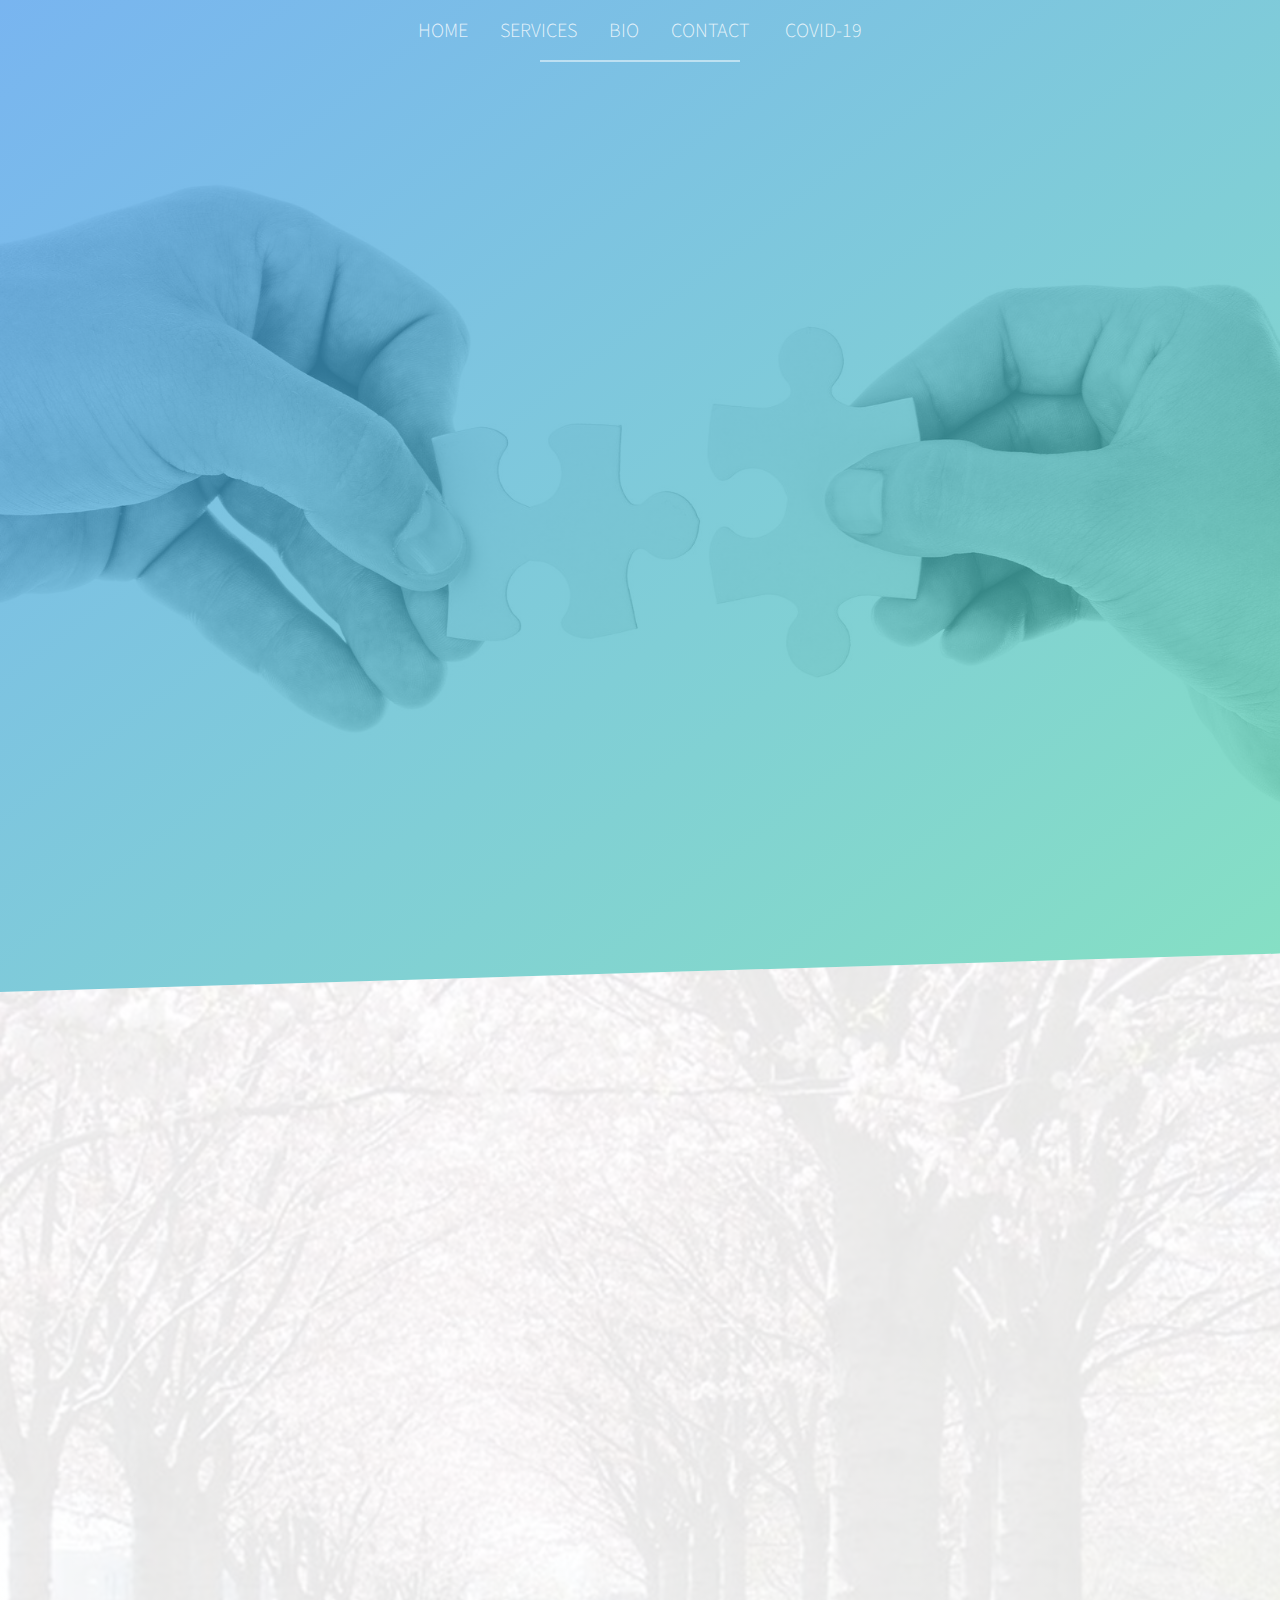
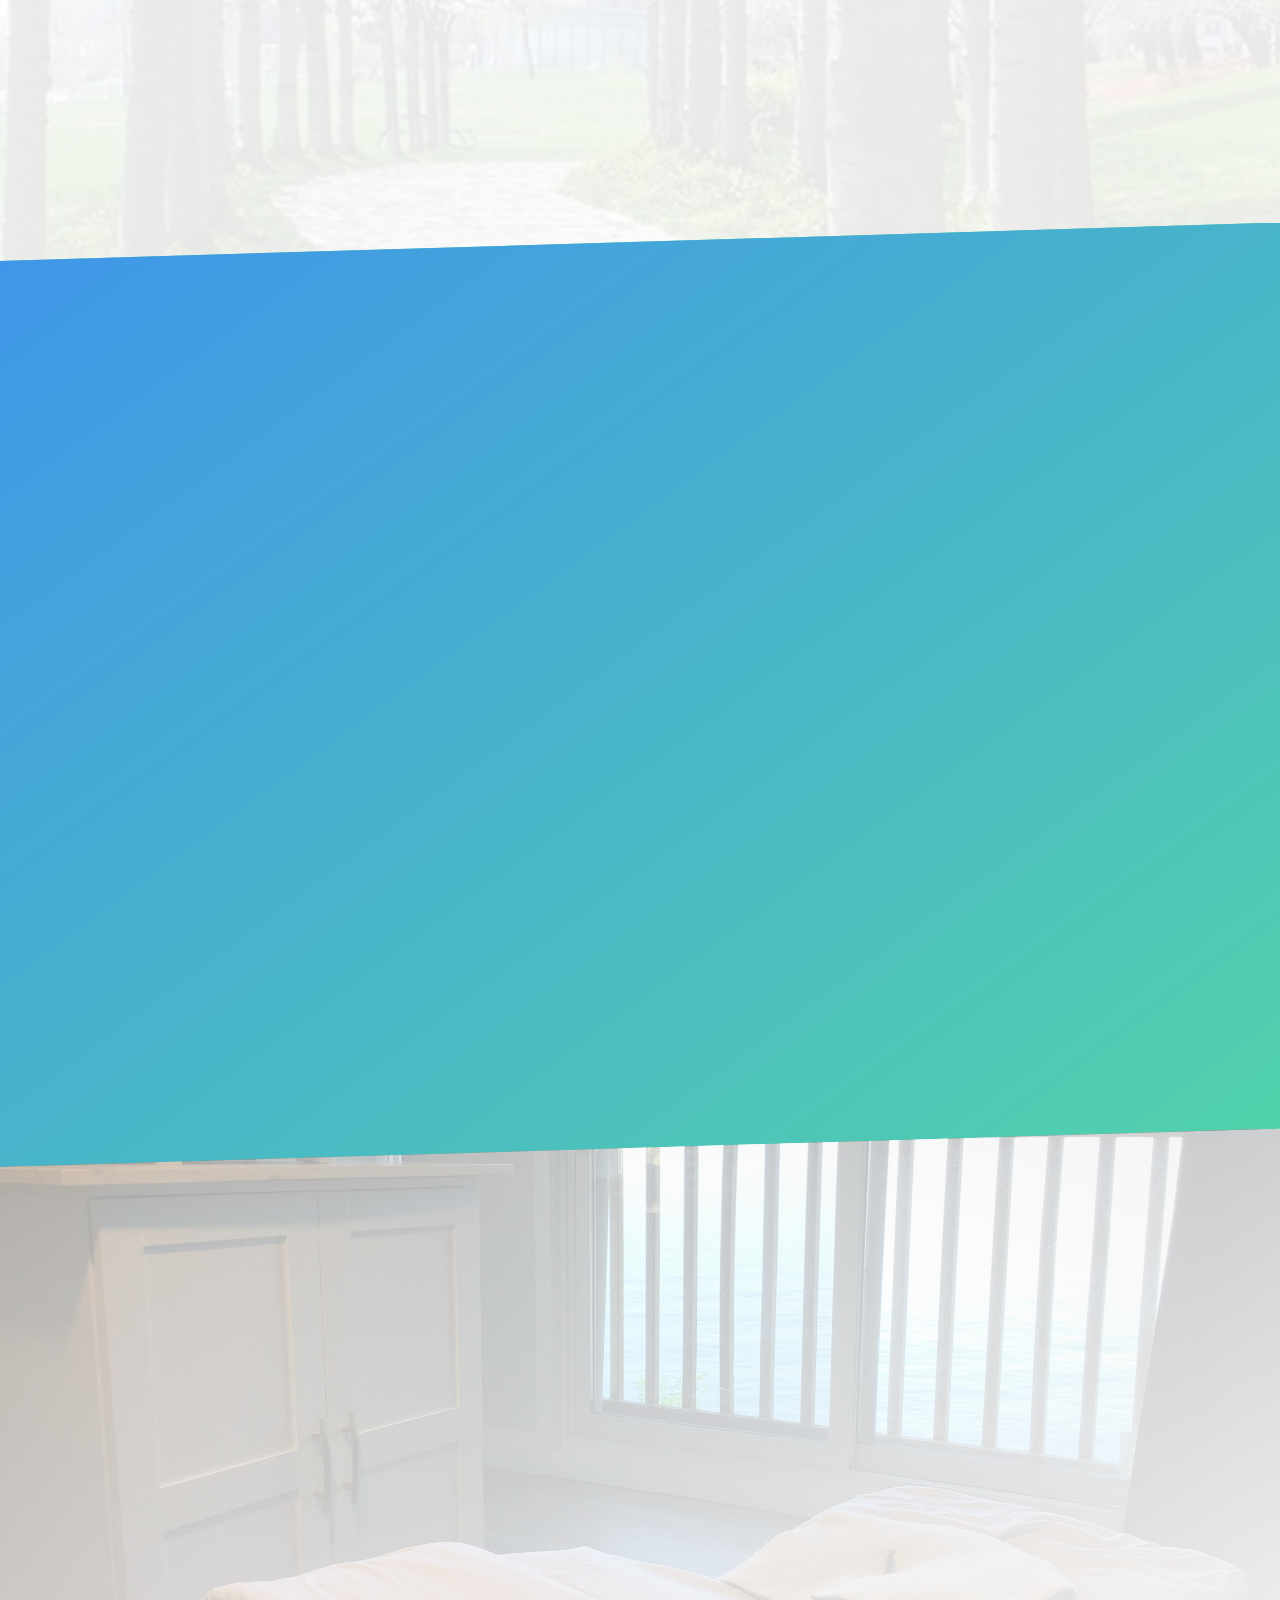
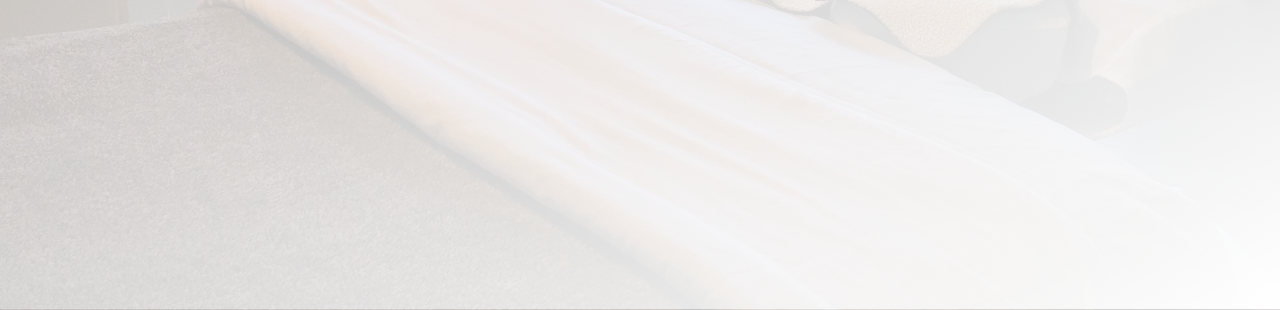
<file: index.html>
﻿<!doctype html>
<html lang="en">
<head>
    <!-- Required meta tags -->
    <meta charset="utf-8">
    <meta name="viewport" content="width=device-width, initial-scale=1, shrink-to-fit=no">
    <meta name="keywords" content="Stephanie Bruesche, massage, burlington, massage therapy, RMT, registered massage therapy, registered massage therapist" />

    <link rel="shortcut icon" href="favicon.ico">

    <!-- Bootstrap CSS -->
    <link rel="stylesheet" href="https://stackpath.bootstrapcdn.com/bootstrap/4.4.1/css/bootstrap.min.css" integrity="sha384-Vkoo8x4CGsO3+Hhxv8T/Q5PaXtkKtu6ug5TOeNV6gBiFeWPGFN9MuhOf23Q9Ifjh" crossorigin="anonymous">

    <!-- Font Awesome -->
    <link rel="stylesheet" href="https://use.fontawesome.com/releases/v5.7.0/css/all.css" integrity="sha384-lZN37f5QGtY3VHgisS14W3ExzMWZxybE1SJSEsQp9S+oqd12jhcu+A56Ebc1zFSJ" crossorigin="anonymous">

    <!-- Fonts -->
    <link href="https://fonts.googleapis.com/css?family=Tangerine:400,700&display=swap" rel="stylesheet">
    <link href='https://fonts.googleapis.com/css?family=Source+Sans+Pro:400,300,600,400italic,700' rel='stylesheet' type='text/css'>
    <link rel="preconnect" href="https://fonts.googleapis.com">
    <link rel="preconnect" href="https://fonts.gstatic.com" crossorigin>
    <link href="https://fonts.googleapis.com/css2?family=Raleway:wght@400;600&display=swap" rel="stylesheet">

    <!-- Custom Styles -->
    <link rel="stylesheet" href="styles/animate.min.css" />
    <link rel="stylesheet" href="styles/site.css" />


    <title>Stephanie Brueschke R.M.T.</title>

</head>
    <body>

    <header id="header" role="main" class="container">
        <div class="navbar navbar-expand-md mx-auto">
            <button class="navbar-toggler text-white" type="button" data-toggle="collapse" data-target="#navLinks" aria-controls="navbarSupportedContent" aria-expanded="false" aria-label="Toggle navigation">
                <i class="fas fa-bars"></i>
            </button>
            <div id="navLinks" class="collapse navbar-collapse">
                <ul class="nav mx-auto">
                    <li class="nav-item" data-toggle="collapse" data-target=".navbar-collapse.show">
                        <a class="nav-link text-uppercase" href="#home">Home</a>
                    </li>
                    <li class="nav-item" data-toggle="collapse" data-target=".navbar-collapse.show">
                        <a class="nav-link text-uppercase" href="#services">Services</a>
                    </li>
                    <li class="nav-item" data-toggle="collapse" data-target=".navbar-collapse.show">
                        <a class="nav-link text-uppercase" href="#bio">Bio</a>
                    </li>
                    <li class="nav-item" data-toggle="collapse" data-target=".navbar-collapse.show">
                        <a class="nav-link text-uppercase" href="#contactus">Contact</a>
                    </li>
                    <li class="nav-item" data-toggle="collapse" data-target=".navbar-collapse.show">
                        <a class="nav-link text-uppercase" href="corona-virus.html"><i class="fas fa-exclamation-circle"></i>&nbsp;COVID-19</a>
                    </li>
                </ul>
            </div>
        </div>
    </header>
    
    <section id="home" data-selection="home" class="clip-bottom-slope parallax">
        <div class="container d-flex align-items-center">
            <div class="text-wrap">
                <div class="row">
                    <div class="col-lg-12 text-center">
                        <img class="responsive logo to-animate" src="images/logo_lg_white_nobg.png" alt="" />
                        <!--<h1 class="display-6 to-animate">Put your health in my hands</h1>-->

                        <a class="btn btn-lg btn-ghost to-animate" href="tel:1-289-812-1200"><i class="fas fa-phone-square fa-1x"></i>&nbsp;&nbsp;Book your appointment today</a>
                    </div>
                </div>
            </div>

        </div>
    </section>

    <!--
        <section id="callouts">
        <div class="container">
            <div class="row to-animate">
                <div class="col-lg-12 px-0 py-4">
                    <div class="card text-center border-0 shadow-lg rounded-0">
                        <div class="card-body">
                            <p>
                                Registered Massage Therapists are able to provide benefits to a wide-ranging client population and can help alleviate musculoskeletal disfunction related to injury, chronic disease and everyday stress. I aim to support you on your wellness journey by ensuring you feel seen and heard.  My goal is to empower you to take control of how you feel and give you tools to help you feel your best.
                            </p>
                            <p>
                                By choosing a therapist in good standing with the College of Massage Therapists of Ontario (CMTO); you know you will have a highly qualified professional who will treat you with respect and will uphold the ethical standard of the profession.
                            </p>
                        </div>
                    </div>
                </div>
            </div>
        </div>
    </section>
    -->
    <section id="services" class="pull-up">
        <div class="container">
            <div class="mx-auto text-center">
                <h2 class="section-heading to-animate">Services</h2>
                <h5 class=" to-animate">
                    The practice of massage therapy is the assessment of the soft tissue and joints of the body and the treatment and prevention of physical disfunction and pain of the soft tissue and joints by manipulation to develop, maintain, rehabilitate or augment physical function, or releave pain.
                </h5>
                <p class="text-muted to-animate">Massage Therapy Act, 1991.</p>
            </div>

            <div class="row">
                <div class="col-lg-4 col-md-4 col-sm-12 order-lg-first order-md-first order-last service-list to-animate">
                    <h4>We can help with:</h4>
                    <ul>
                        <li>Soft tissue (muscle, tendon, joint and nerve) injuries</li>
                        <li>Sports injuries</li>
                        <li>Overuse and repetitive strain injuries</li>
                        <li>Generalized muscle tension</li>
                        <li>Pre or Post surgical rehabilitation</li>
                        <li>Arthritis</li>
                        <li>Headaches</li>
                        <li>Edema (swelling)</li>
                        <li>Pregnancy related problems</li>
                        <li>Motor vehicle accident injuries</li>
                        <li>Stress and anxiety</li>
                    </ul>
                </div>
                <div class="col-lg-8 col-md-8 col-sm-12 order-lg-last order-md-last order-first px-4">
                    <div class="card-deck text-center text-white">
                        <div class="card mb-4 shadow-sm bg-blue2 to-animate">
                            <div class="card-header">
                                30 Minutes
                            </div>
                            <div class="card-body">
                                <p class="display-4 pb-0 mb-0">$60<sup>00</sup></p>
                                <span class="text-small">Per Session</span>
                            </div>
                        </div>
                        <div class="card mb-4 shadow-sm bg-blue3 to-animate">
                            <div class="card-header">
                                45 Minutes
                            </div>
                            <div class="card-body">
                                <p class="display-4 pb-0 mb-0">$80<sup>00</sup></p>
                                <span class="text-small">Per Session</span>
                            </div>
                        </div>
                    </div>
                    <div class="card-deck text-center text-white to-animate">
                        <div class="card mb-4 shadow-sm bg-blue4">
                            <div class="card-header">
                                60 Minutes
                            </div>
                            <div class="card-body">
                                <p class="display-4 pb-0 mb-0">$95<sup>00</sup></p>
                                <span class="text-small">Per Session</span>
                            </div>
                        </div>
                        <div class="card mb-4 shadow-sm bg-blue1 to-animate">
                            <div class="card-header">
                                90 Minutes
                            </div>
                            <div class="card-body">
                                <p class="display-4 pb-0 mb-0">$135<sup>00</sup></p>
                                <span class="text-small">Per Session</span>
                            </div>
                        </div>
                    </div>
                    <div class="text-center to-animate">
                        <img class="mx-0 my-4 payment" src="./images/visa-64.png" />
                        <img class="mx-0 my-4 payment" src="./images/mastercard-64.png" />
                        <img class="mx-0 my-4 payment" src="./images/interac-64.png" />
                        <img class="mx-0 my-4 payment" src="./images/cheque-64.png" />
                        <img class="mx-0 my-4 payment" src="./images/cash-64.png" />
                    </div>
                </div>
            </div>


        </div>
    </section>

    <section id="bio" class="clip-both-slope pull-up">
        <div class="container">
            <h2 class="section-heading text-center to-animate">Bio</h2>  
            <h2 class="staff-name to-animate text-center pb-4">Stephanie Brueschke - <span class="staff-designation">Registered Massage Therapist</span></h2>
            <div class="row to-animate">
                <div class="col-lg-4 col-md-12 col-sm-12 text-center my-auto">
                    <img class="responsive circle-portrait" src="images/sb_headshot.JPG"/>
                </div>
                <div class="col-lg-8 col-md-12 col-sm-12">
                    <p class="text-left">I had my first experiences with massage when I was twelve and a competitive swimmer dealing with injuries.  I appreciated how the RMTs could combine anatomical knowledge, therapeutic exercise and soft tissue treatment in a uniquely personal setting.  As a young athlete I developed an appreciation for personal health and wellness, and knew I wanted to help others achieve this too. After achieving my Bachelor of Kinesiology from McMaster University in 2004, I continued on to receive my diploma in Massage Therapy in 2005.</p>
                    <p class="text-left">It has been my pleasure to treat in Burlington since 2006. I have had the opportunity to work with a diverse set of patients from young children to young at heart nonagenarians. Whether treating acute injuries, degenerative disease or physical manifestation of mental distress; I aim to empower each individual to set and achieve personal wellness goals. I am honoured to have been entrusted by so many people from Burlington and the surrounding area as a member of their healthcare team.</p>
                    <p class="text-left">As a mom, fur-mom, wife, and daughter, I know how hard it can be to prioritize yourself when sometimes it seems each day is a series of curveballs. I look forward to helping you carve out some time for yourself and assisting you to feel your best.  If you think our little piece of serenity by the lake seems like a welcoming place to come and put yourself first; please feel free to reach out with any questions or inquires.</p>
                </div>
            </div>
        </div>
    </section>

    <section id="contactus" class="clip-top-slope pull-up">
        <div class="container">
            <h2 class="section-heading text-center to-animate">Get In Touch</h2>
            <div class="row">
                <div class="col-lg-4 col-md-12 col-sm-12">
                    <div class="row">
                        <div class="col-lg-12 col-md-6 col-sm-12">
                            <div id="clinic-hours">
                                <h3 class="pt-4 to-animate">Clinic Hours</h3>
                                <table class="to-animate">
                                    <tr><td class="day-of-week">Monday</td><td>9:00AM - 4:00PM</td></tr>
                                    <tr><td class="day-of-week">Tuesday</td><td>9:00AM - 2:00PM</td></tr>
                                    <tr><td class="day-of-week">Wednesday</td><td>9:00AM - 4:00PM</td></tr>
                                    <tr><td class="day-of-week">Thursday</td><td>9:00AM - 2:00PM</td></tr>
                                    <tr><td class="day-of-week">Friday</td><td>9:00AM - 4:00PM</td></tr>
                                    <tr><td class="day-of-week">Saturday</td><td>CLOSED</td></tr>
                                    <tr><td class="day-of-week">Sunday</td><td>CLOSED</td></tr>
                                    <tr><td colspan=2><small class="text-muted font-italic">*Additional times may be available upon request</small></td></tr>
                                </table>
                            </div>
                        </div>
                        <div class="col-lg-12 col-md-6 col-sm-12">
                            <div id="contactinfo">
                                <h3 class="pt-4  to-animate">Contact</h3>
                                <table class="to-animate">
                                    <tr>
                                        <td class="icon"><i class="fas fa-phone"></i></td>
                                        <td><a href="tel:1-289-812-1200">(289) 812-1200</a></td>
                                    </tr>
                                    <tr>
                                        <td class="icon"><i class="far fa-envelope"></i></td>
                                        <td><a href="mailto:steph.rmt@gmail.com">steph.rmt@gmail.com</a></td>
                                    </tr>
                                    <tr>
                                        <td class="icon"><i class="fas fa-map-marker-alt"></i></td>
                                        <td>342 Newbold Crt.<br />Burlington, ON, L7R 2Y6<br/></td>
                                    </tr>
                                </table>
                            </div>
                        </div>
                    </div>
                </div>
                <div class="col-lg-8 col-md-12 col-sm-12 to-animate">
                    <iframe src="https://www.google.com/maps/embed?pb=!1m18!1m12!1m3!1d2902.2060976433236!2d-79.78924238494608!3d43.33087617913369!2m3!1f0!2f0!3f0!3m2!1i1024!2i768!4f13.1!3m3!1m2!1s0x882c9f3517ebd37d%3A0xbef8778c99c68a69!2sStephanie%20Brueschke%20R.M.T.!5e0!3m2!1sen!2sca!4v1659634651821!5m2!1sen!2sca" class="shadow-lg" width="100%" height="100%" frameborder="0" style="border:0; min-height:400px" allowfullscreen="" loading="lazy" referrerpolicy="no-referrer-when-downgrade"></iframe>
            </div>
        </div>
    </section>

    <!-- Optional JavaScript -->
    <!-- jQuery first, then Popper.js, then Bootstrap JS -->
    <script src="https://code.jquery.com/jquery-3.4.1.slim.min.js" integrity="sha384-J6qa4849blE2+poT4WnyKhv5vZF5SrPo0iEjwBvKU7imGFAV0wwj1yYfoRSJoZ+n" crossorigin="anonymous"></script>
    <script src="https://stackpath.bootstrapcdn.com/bootstrap/4.4.1/js/bootstrap.min.js" integrity="sha384-wfSDF2E50Y2D1uUdj0O3uMBJnjuUD4Ih7YwaYd1iqfktj0Uod8GCExl3Og8ifwB6" crossorigin="anonymous"></script>

    <!-- Waypoints -->
    <script src="scripts/jquery.waypoints.min.js"></script>

    <!-- Main script for site -->
    <script src="scripts/main.js"></script>

    </body>
</html>
</file>
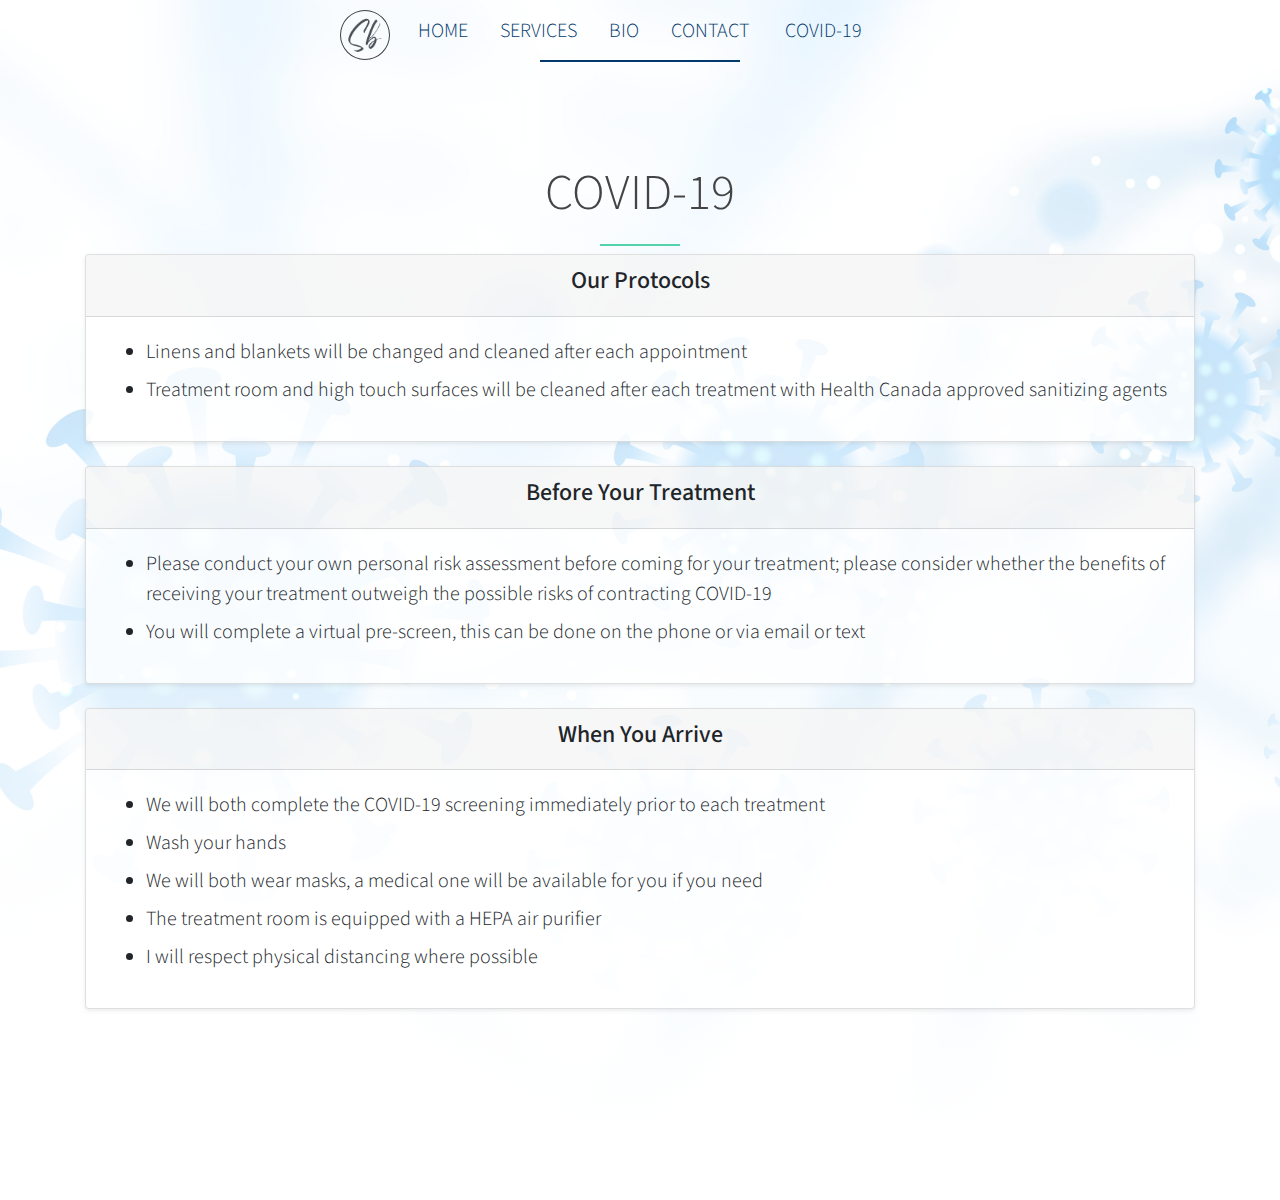
<file: corona-virus.html>
<!doctype html>
<html lang="en">
<head>
    <!-- Required meta tags -->
    <meta charset="utf-8">
    <meta name="viewport" content="width=device-width, initial-scale=1, shrink-to-fit=no">
    <meta name="keywords" content="Stephanie Bruesche, massage, burlington, massage therapy, RMT, registered massage therapy, registered massage therapist" />

    <link rel="shortcut icon" href="favicon.ico">

    <!-- Bootstrap CSS -->
    <link rel="stylesheet" href="https://stackpath.bootstrapcdn.com/bootstrap/4.4.1/css/bootstrap.min.css" integrity="sha384-Vkoo8x4CGsO3+Hhxv8T/Q5PaXtkKtu6ug5TOeNV6gBiFeWPGFN9MuhOf23Q9Ifjh" crossorigin="anonymous">

    <!-- Font Awesome -->
    <link rel="stylesheet" href="https://use.fontawesome.com/releases/v5.7.0/css/all.css" integrity="sha384-lZN37f5QGtY3VHgisS14W3ExzMWZxybE1SJSEsQp9S+oqd12jhcu+A56Ebc1zFSJ" crossorigin="anonymous">

    <!-- Fonts -->
    <link href="https://fonts.googleapis.com/css?family=Tangerine:400,700&display=swap" rel="stylesheet">
    <link href='https://fonts.googleapis.com/css?family=Source+Sans+Pro:400,300,600,400italic,700' rel='stylesheet' type='text/css'>
    <link rel="preconnect" href="https://fonts.googleapis.com">
    <link rel="preconnect" href="https://fonts.gstatic.com" crossorigin>
    <link href="https://fonts.googleapis.com/css2?family=Raleway:wght@400;600&display=swap" rel="stylesheet">

    <!-- Custom Styles -->
    <link rel="stylesheet" href="styles/animate.min.css" />
    <link rel="stylesheet" href="styles/site.css" />


    <title>Stephanie Brueschke R.M.T.</title>

</head>
<body>
    <header id="header" role="main" class="container">
        <div class="navbar dark navbar-expand-md mx-auto">
            <button class="navbar-toggler" type="button" data-toggle="collapse" data-target="#navLinks" aria-controls="navbarSupportedContent" aria-expanded="false" aria-label="Toggle navigation">
                <i class="fas fa-bars"></i>
            </button>
                
                <div id="navLinks" class="collapse navbar-collapse">                
                    <ul class="nav  mx-auto">
                        <li class="nav-item" data-toggle="collapse" data-target=".navbar-collapse.show">
                            <a class="nav-link text-uppercase" href="index.html#home">Home</a>
                        </li>
                        <li class="nav-item" data-toggle="collapse" data-target=".navbar-collapse.show">
                            <a class="nav-link text-uppercase" href="index.html#services">Services</a>
                        </li>
                        <li class="nav-item" data-toggle="collapse" data-target=".navbar-collapse.show">
                            <a class="nav-link text-uppercase" href="index.html#bio">Bio</a>
                        </li>
                        <li class="nav-item" data-toggle="collapse" data-target=".navbar-collapse.show">
                            <a class="nav-link text-uppercase" href="index.html#contactus">Contact</a>
                        </li>
                        <li class="nav-item" data-toggle="collapse" data-target=".navbar-collapse.show">
                            <a class="nav-link text-uppercase"><i class="fas fa-exclamation-circle"></i>&nbsp;COVID-19</a>
                        </li>
                    </ul>
                </div>

            <div class="logo-sm">
                <img src="images/initials_nobg.png" alt="" />
            </div>
        </div>
    </header>
    
    <section id="covid-19" class="">
        <div class="container">
            
            <h2 class="section-heading text-center mt-4">COVID-19</h2> 
            
                
                    <div class="card mb-4 shadow-sm">
                        <div class="card-header  text-center ">
                            <h4>Our Protocols</h4>
                        </div>
                        <div class="card-body">
                            <ul>
                                <li class="mb-2">Linens and blankets will be changed and cleaned after each appointment</li>
                                <li>Treatment room and high touch surfaces will be cleaned after each treatment with Health Canada approved sanitizing agents</li>
                            </ul>
                        </div>
                    </div>
                    <div class="card mb-4 shadow-sm">
                        <div class="card-header text-center ">
                            <h4>Before Your Treatment</h4>
                        </div>
                        <div class="card-body">
                            <ul>
                                <li  class="mb-2">Please conduct your own personal risk assessment before coming for your treatment; please consider whether the benefits of receiving your treatment outweigh the possible risks of contracting COVID-19</li>
                                <li>You will complete a virtual pre-screen, this can be done on the phone or via email or text</li>
                            </ul>
                        </div>
                    </div>
                    <div class="card mb-4 shadow-sm">
                        <div class="card-header text-center ">
                            <h4>When You Arrive</h4>
                        </div>
                        <div class="card-body">
                            <ul>
                                <li  class="mb-2">We will both complete the COVID-19 screening immediately prior to each treatment</li>
                                <li  class="mb-2">Wash your hands</li>
                                <li  class="mb-2">We will both wear masks, a medical one will be available for you if you need</li>
                                <li  class="mb-2">The treatment room is equipped with a HEPA air purifier</li>
                                <li >I will respect physical distancing where possible</li>
                            </ul>
                        </div>
                    </div>
                
   
        
    </section>

        <!-- Optional JavaScript -->
    <!-- jQuery first, then Popper.js, then Bootstrap JS -->
    <script src="https://code.jquery.com/jquery-3.4.1.slim.min.js" integrity="sha384-J6qa4849blE2+poT4WnyKhv5vZF5SrPo0iEjwBvKU7imGFAV0wwj1yYfoRSJoZ+n" crossorigin="anonymous"></script>
    <script src="https://stackpath.bootstrapcdn.com/bootstrap/4.4.1/js/bootstrap.min.js" integrity="sha384-wfSDF2E50Y2D1uUdj0O3uMBJnjuUD4Ih7YwaYd1iqfktj0Uod8GCExl3Og8ifwB6" crossorigin="anonymous"></script>

    <!-- Waypoints -->
    <script src="scripts/jquery.waypoints.min.js"></script>

    <!-- Main script for site -->
    <script src="scripts/main.js"></script>

</body>
</file>
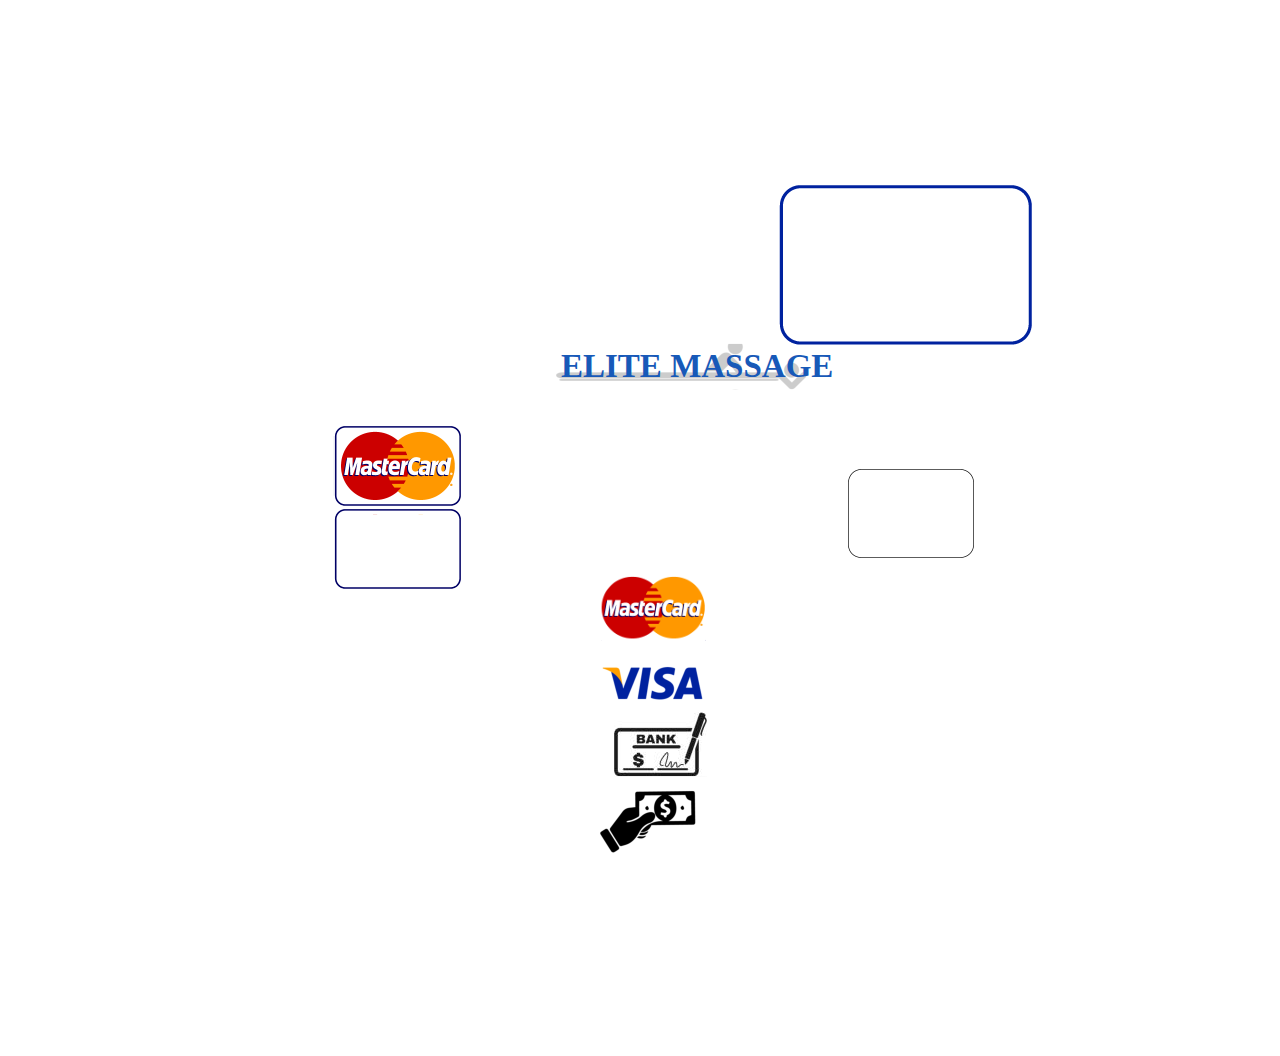
<file: images/cash-64.htm>
<!DOCTYPE html PUBLIC "-//W3C//DTD XHTML 1.0 Transitional//EN" "http://www.w3.org/TR/xhtml1/DTD/xhtml1-transitional.dtd">
<html xmlns="http://www.w3.org/1999/xhtml">
<head>
 <meta name="XAR Files" content="cash-64_htm_files/xr_files.txt"/>
 <title>cash-64</title>
 <meta http-equiv="Content-Type" content="text/html; charset=Windows-1252"/>
 <meta name="Generator" content="Xara HTML filter v.4.1.1.671"/>
 <link rel="stylesheet" type="text/css" href="cash-64_htm_files/xr_main.css"/>
 <link rel="stylesheet" type="text/css" href="cash-64_htm_files/xr_text.css"/>
 <script language="JavaScript" type="text/javascript">
 <!--
  function xr_rx(){var ww=document.documentElement.clientWidth;
  xr_dx=(ww-parseInt(xr_xr.style.width))/2;var i=-parseInt(xr_xr.style.width)/2;
  if(xr_dx<0){i-=xr_dx;xr_dx=0;};xr_xr.style.marginLeft=i+"px";
  document.body.style.backgroundPosition=xr_dx+"px 0px";};
  function xr_nn() {return(true);};
  window.onresize=xr_rx; window.onload=xr_rx;
 -->
 </script>
</head>
<body>
<div class="xr_ap" id="xr_xr" style="width: 816px; height: 1056px; top:0px; left:50%; margin-left: -408px;">
 <script type="text/javascript">var xr_xr=document.getElementById("xr_xr")</script>
<!--[if IE]><div class="xr_ap" id="xr_xri" style="width: 816px; height: 1056px; clip: rect(0px 816px 1056px 0px);"><![endif]-->
<!--[if !IE]>--><div class="xr_ap" id="xr_xri" style="width: 816px; height: 1056px; clip: rect(0px, 816px, 1056px, 0px);"><!--<![endif]-->
 <img class="xr_ap" src="cash-64_htm_files/0.png" alt="" id="mockup_5" title="" style="left: 324px; top: 339px; width: 251px; height: 51px;"/>
 <span class="xr_s0" style="position: absolute; left:329px; top:377px;">
  <span class="xr_tl" style="top: -29px;"><span id="mockup_1"></span>ELITE MASSAGE</span>
 </span>
 <img class="xr_ap" src="cash-64_htm_files/1.png" alt="" title="" style="left: 546px; top: 137px; width: 256px; height: 256px;"/>
 <img class="xr_ap" src="cash-64_htm_files/2.png" alt="" id="Visa-64" title="" style="left: 370px; top: 655px; width: 105px; height: 58px;"/>
 <img class="xr_ap" src="cash-64_htm_files/3.png" alt="" title="" style="left: 101px; top: 401px; width: 129px; height: 129px;"/>
 <img class="xr_ap" src="cash-64_htm_files/4.png" alt="" title="" style="left: 365px; top: 790px; width: 101px; height: 65px;"/>
 <img class="xr_ap" src="cash-64_htm_files/5.jpg" alt="" id="cheque-64" title="" style="left: 382px; top: 712px; width: 93px; height: 65px;"/>
 <img class="xr_ap" src="cash-64_htm_files/6.png" alt="" title="" style="left: 102px; top: 485px; width: 129px; height: 129px;"/>
 <img class="xr_ap" src="cash-64_htm_files/7.png" alt="" title="" style="left: 616px; top: 469px; width: 126px; height: 89px;"/>
 <img class="xr_ap" src="cash-64_htm_files/8.png" alt="" id="mastercard-64" title="" style="left: 369px; top: 576px; width: 105px; height: 65px;"/>
</div>
</div>
<!--[if lt IE 7]><script type="text/javascript" src="cash-64_htm_files/png.js"></script><![endif]-->
</body>
</html>
</file>
<file: styles/site.css>
/*--body {
    background-image: url(../images/background.png);
    background-repeat: repeat-x;
}
 */

html {
    scroll-behavior: smooth;
}

/* Show it is fixed to the top */
body {
    min-height: 75rem;
    font-family: "Source Sans Pro", Arial, sans-serif;
    font-weight: 300;
    overflow-x:hidden;
}

img.responsive {
    max-width: 100%;
    height: auto;
}

i.pf {
    font-size: 48px;
}

section {
    padding-bottom: 100px;
}

.card.h-fixed {
    height: 200px;
}

/**************************************************************************************
*   BUTTON STYLING
***************************************************************************************/
a {
    color: rgba(73, 180, 203, 1);
    -webkit-transition: 0.5s;
    -o-transition: 0.5s;
    transition: 0.5s;
}

a:hover, a:active, a:focus {
    color: rgba(3, 57, 108, 1);
    outline: none;
}

.btn.btn-primary {
    background: #52d3aa;
    color: #fff;
    border: none !important;
    border: 2px solid transparent !important;
}

.btn.btn-primary:hover, .btn.btn-primary:active, .btn.btn-primary:focus {
    box-shadow: none;
    background: #52d3aa;
}

.btn:hover, .btn:active, .btn:focus {
    background: #393e46 !important;
    color: #fff;
    outline: none !important;
}

.btn.btn-default:hover, .btn.btn-default:focus, .btn.btn-default:active {
    border-color: transparent;
}

.btn.btn-ghost {
    background: transparent;
    color: rgb(255,255,255);
    border: 1px solid white !important;
}

.btn.btn-ghost:hover, .btn.btn-ghost:active, .btn.btn-ghost:focus {
    box-shadow: none;
    background: rgb(255,255,255) !important;
    border: 1px solid transparent !important;
    color: #52d3aa
}

/**************************************************************************************
*   FONT AND HEADER STYLING
***************************************************************************************/
.text-muted{
    color:#9D9D9D!important;
}

.section-heading {    
    width: 100%;
    clear: both;
}

h2.section-heading {
    font-size: 50px;
    font-weight: 300;
    color: #444;
    text-transform: uppercase;
    position: relative;
    display: block;
    padding-bottom: 15px;
    padding-top: 70px;
    line-height: 1.5;
}

h2.section-heading.left-border:after {
    content: "";
    position: absolute;
    display: block;
    width: 80px;
    height: 2px;
    background: #52d3aa;
    left: 0%;
    margin-left: 0px;
    bottom: 0;
}

h2.section-heading:after {
    content: "";
    position: absolute;
    display: block;
    width: 80px;
    height: 2px;
    background: #52d3aa;
    left: 50%;
    margin-left: -40px;
    bottom: 0;
}

h5 {
    font-weight: 300;
}

/**************************************************************************************
*   NAVBAR STYLING
***************************************************************************************/
div.navbar {
    margin-bottom: -70px;
    top: 0;
    right: 0;
    left: 0;
    z-index: 1030;
}

div.navbar a {
    color: rgba(255, 255, 255, 0.8);
}

div.navbar.dark a {
    color: rgba(3, 57, 108, 1);
}

.nav-link {
    font-size: 1.25rem;
}

div.logo-sm{
    position: absolute;
    top: 0px;
    left: 50%;
    margin-left: -25px;
}

@media screen and (max-width: 768px) {
    .nav {
        display: block;
    }

    ul.nav {
        background-color: white !important;
    }

    div.navbar {
        position: absolute;
    }

    div.navbar a {
        color: rgba(3, 57, 108, 1);
    }

    #navLinks.show{
        box-shadow: 0 4px 4px -2px rgba(0,0,0,0.2);
    }

}
@media screen and (min-width: 768px) {
    div.navbar:after {
        content: "";
        position: absolute;
        display: block;
        width: 300px;
        height: 2px;
        background: rgba(255, 255, 255, 0.5);
        left: 50%;
        margin-left: -150px;
        bottom: 0;
    }

    div.navbar.dark::after{
        background:  rgba(3, 57, 108, 1);
    }

    div.logo-sm{
        margin-left:-300px
    }
}



@media screen and (min-width: 768px) {
}

div.navbar.dark .navbar-toggler{
    color:rgba(3, 57, 108, 1)!important;
}

.navbar-toggler,.navbar-toggler:active, .navbar-toggler:focus {
    border-color: transparent !important;
    border:none !important;    
}

button.navbar-toggler:focus{
    outline: 0px;
}

/* NAV HIGHLIGHTS - https://tympanus.net/Development/CreativeLinkEffects/ */

.navbar a:hover,
.navbar a:focus {
    color: rgb(23,89,184);
}


/*****************************************************************************************
    BLUE BACKGROUNDS 
********************************************************************************************/

.bg-blue1 {
    background-color: #011f4b;
}

.bg-blue2 {
    background-color: #03396c;
}

.bg-blue3 {
    background-color: #005b96;
}

.bg-blue4 {
    background-color: #6497b1;
}

.bg-blue5 {
    background-color: #b3cde0;
}
.bg-gradient{
    background: repeating-linear-gradient(to bottom right, rgba(63, 149, 234, 0.7) 0%, rgba(82, 211, 170,0.7) 100%);
}

/*****************************************************************************************
    WHITE BACKGROUND WITH DIFFERENT OPACITY LEVELS
********************************************************************************************/
.bg-white100 {
    background-color: rgba(255, 255,255, 0.95);
}


.bg-white75 {
    background-color: rgba(255, 255,255, 0.75);
}

.bg-white50 {
    background-color: rgba(255, 255,255, 0.5);
}


.bg-white25 {
    background-color: rgba(255, 255,255, 0.25);
}

.bg-white10 {
    background-color: rgba(255, 255,255, 0.1);
}

.bg-white0 {
    background-color: rgba(255, 255,255, 0.0);
}

/*****************************************************************************************
    ADDITIONAL ANIMATION STYLING
********************************************************************************************/
/* start animations hidden */
.to-animate
{
    opacity: 0;
}

.text-hightlight {
    color: #52d3aa;
}


/*****************************************************************************************
    ADDITIONAL ANIMATION STYLING
********************************************************************************************/
.clip-bottom-slope {
    -webkit-clip-path: polygon(0 0, 100% 0, 100% calc(100% - 3vw), 0% 100%);
    clip-path: polygon(0 0, 100% 0, 100% calc(100% - 3vw), 0% 100%);
}
.clip-top-slope {
    -webkit-clip-path: polygon(0 3vw, 100% 0, 100% 100%, 0% 100%);
    clip-path: polygon(0 3vw, 100% 0, 100% 100%, 0% 100%);
}
.clip-both-slope {
    -webkit-clip-path: polygon(0 3vw, 100% 0, 100% calc(100% - 3vw), 0% 100%);
    clip-path: polygon(0 3vw, 100% 0, 100% calc(100% - 3vw), 0% 100%);
}

.pull-up {
    margin-top:-3vw;
}

/*****************************************************************************************
*    HOME SECTION STYLING
********************************************************************************************/
div.logo-sm img{
    height: 50px;
    border: black;
    border-width: 1px;
    border-style: solid;
    border-radius: 50%;
    padding: 5px;
    margin-top: 10px;
    z-index: 0;
    opacity: 0.75;
}

@keyframes zoomInSmall {
    from {
      opacity: 0;
      -webkit-transform: scale3d(.95 .95, .95);
      transform: scale3d(.95, .95, .95);
    }
  
    100%{
        opacity: 1;
    }
  }

.zoomInSmall
{
    animation-name: zoomInSmall;
    animation-duration: 1.5s;
}

img.logo{
    padding-bottom: 50px;
}



section#home a.btn{
    animation-duration:5s;
}

@media screen and (min-width: 768px) {
    img.logo{
        padding-top:50px;
        max-width: 90%;
    }
}

section#home {
    background: repeating-linear-gradient(to bottom right, rgba(63, 149, 234, 0.7) 0%, rgba(82, 211, 170,0.7) 100%), url('../images/banner_full.jpg') no-repeat;
    background-size: cover;
    background-repeat: no-repeat;
    background-position: center;
}


section#home .container {
    height: calc(100vh);
    padding-top: -3vw;
}

section#home .text-wrap {
    z-index: 4;
    text-align: center;
    margin-top:-3vw;
}

section#home h1 {
    font-size: 5rem;
    line-height: 0.8;
    padding-bottom: 50px;
    font-weight: 400;
    font-family: 'Raleway', sans-serif;
}

@media screen and (max-width: 768px) {
    section#home h1 {
        font-size: 2rem;
    }
}

.text-inner {
    display: table-cell;
    vertical-align: middle;
    text-align: center;
}

/**/
#callouts {
    margin-top: -100px;
}

@media only screen and (min-width: 768px) {
    #callouts .row {
        padding-left: 100px;
        padding-right: 100px;
    }

    div.navbar:after {
        content: "";
        position: absolute;
        display: block;
        width: 200px;
        height: 2px;
        background: rgba(255, 255, 255, 0.5);
        left: 50%;
        margin-left: -100px;
        bottom: 0;
    }
}
/**********************************************************************************************
*   SERVICES - SECTION STYLING
***********************************************************************************************/
section#services {
    background: repeating-linear-gradient(to bottom right, rgba(255, 255, 255, 0.90) 0%, rgba(255, 255, 255,0.90) 100%), url('../images/cherry-blossoms.jpg') no-repeat;
    background-size: cover;
    background-repeat: no-repeat;
    background-position: center;
    padding-bottom: 115px;
}
section#services div.container
{
    padding-top: 80px;
}

#services ul {
    padding-top: 2rem;
    font-size: 1.25rem;
}

#services {
    padding-bottom:100px;
}

#services .card-header {
    background-color: rgba(255,255,255,.05);
    border-bottom-color: rgba(255,255,255,0.25);
    color: rgba(255,255,255,1);
    font-size: 1.25rem;
    padding-top: 0.25rem;
    padding-bottom: 0.25rem;
}

#services .card-body {
    padding: 0.5rem;
}

#services .card-body sup {
    font-size: 60%;
}

#services div.service-list ul {
    padding-top: 0;
}

img.payment{
    height:32px;
}

/**********************************************************************************************
*   BIO - SECTION STYLING
***********************************************************************************************/

#bio {
    position: relative;
    font-size: 1.25em;
    color: rgba(255, 255, 255, 0.8);
    background-color: #52d3aa;
    background-image: repeating-linear-gradient(to bottom right, #3f95ea 0%, #52d3aa 100%);
}

#bio h2.section-heading {
    color: #fff;
}

#bio h2.section-heading:after {
    background: rgba(255, 255, 255, 0.3);
}

#bio h2.staff-name {
    padding-top: 3rem;
}

#bio span.staff-designation {
    font-size: 2rem;
    font-weight: 300;
    color: rgba(0, 0, 0, 0.9);
}

img.circle-portrait{
    border-radius: 50%;
    max-width: 75%;
    box-shadow: 5px 5px 45px rgba(0, 0, 0, 0.5)  ; 
	-webkit-box-shadow: 5px 5px 45px rgba(0, 0, 0, 0.5)  ; 
	-moz-box-shadow: 5px 5px 45px rgba(0, 0, 0, 0.5)  ; 
}

/**********************************************************************************************
*   CONTACT US - SECTION STYLING
***********************************************************************************************/

#contactus {
    font-size: 1.25rem;
    background: repeating-linear-gradient(to bottom right, rgba(255, 255, 255, 0.6) 0%, rgba(255, 255, 255,1) 100%), url('../images/treatment_room.jpg') no-repeat;
    background-size: cover;
    background-repeat: no-repeat;
    background-position: center;
}

#contactus div#contactinfo i {
    color: rgba(73, 180, 203, 1);
    padding-right:.5rem;
}

#contactus div#contactinfo td {
    vertical-align:text-top;
}

#contactus div#contactinfo a {
    font-weight:500;
}

#contactus td.day-of-week {
    padding-right: 1rem;
    color: #a4a4a4;
    font-weight: 500;
}


/**********************************************************************************************
*   CORONA VIRUS - SECTION STYLING
***********************************************************************************************/
section#covid-19{
    background: repeating-linear-gradient(to bottom, rgba(255, 255, 255, 0.5) 0%, rgba(255, 255, 255, 1) 100%), url('../images/bg-cv-19-sm.jpg') no-repeat;
    background-size: cover;
    background-repeat: no-repeat;
    background-position: top;
    margin-top:-100px;
    padding-top:100px
}

section#covid-19 .card{
    background-color: rgba(255,255,255,0.8);
}

section#covid-19 .card-body{
    font-size: 1.25em;;
}
</file>
<file: images/cash-64_htm_files/xr_main.css>
/* Site settings */
body {background-color:#ffffff;font-family:Arial,sans-serif;font-size:13px;font-weight:normal;font-style:normal;text-decoration:none;color:#000000;letter-spacing:0em;}
a {text-decoration:underline;}
a:link {color:#0000EE; cursor:pointer;}
a:visited {color:#561A8B;}
a:hover {color:#0000EE;}
a * {color:#0000EE;text-decoration:underline;}
sup {font-size:0.7em; vertical-align: 0.3em;}
sub {font-size:0.7em;}
.xr_tl {position: absolute; white-space: pre; unicode-bidi:bidi-override;}
.xr_tr {position: absolute; white-space: pre; unicode-bidi:bidi-override; text-align:right;}
.xr_tc {position: absolute; white-space: pre; unicode-bidi:bidi-override; text-align:center;}
.xr_tj {position: absolute; unicode-bidi:bidi-override; text-align:justify;}
.xr_ap {position: absolute; border:none;}
.xr_tb {position: absolute; unicode-bidi:bidi-override;}
.xr_tu {unicode-bidi:bidi-override;margin-top:0px;margin-bottom:0px;}
</file>
<file: images/cash-64_htm_files/xr_text.css>
/* Text styles */
.xr_s0 {font-family:Tw Cen MT;font-size:33px;font-weight:bold;font-style:normal;text-decoration:none;color:#1759B8;letter-spacing:0.0em;}
</file>
